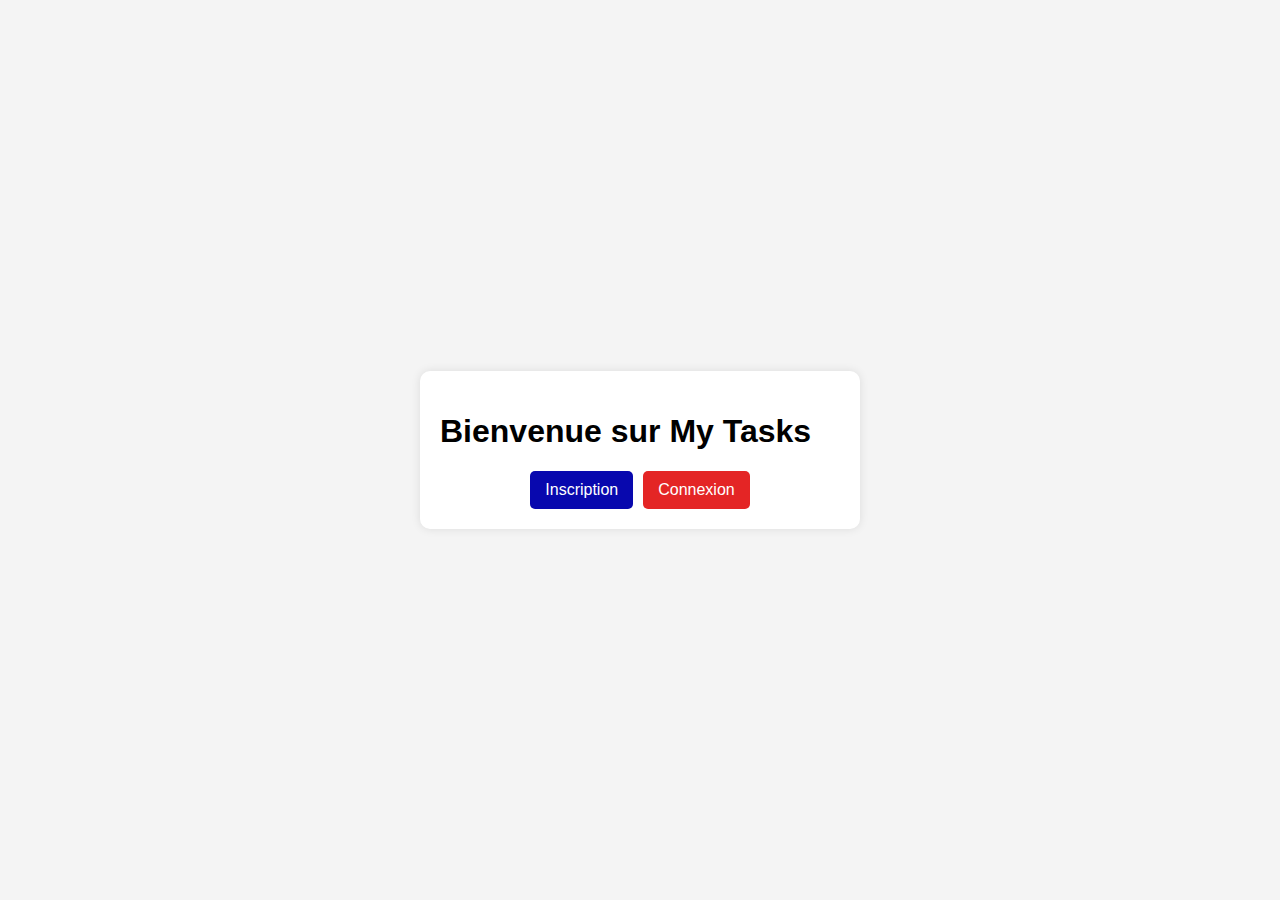
<file: project/index.html>
<!DOCTYPE html>
<html lang="en">
<head>
    <meta charset="UTF-8">
    <meta name="viewport" content="width=device-width, initial-scale=1.0">
    <title>Document</title>
    <link rel="stylesheet" href="index.css">
</head>
<body>
    <form>
        <h1>Bienvenue sur My Tasks</h1>
        <div class="button">
            <a href="inscription.html" class="inscription">Inscription</a>
            <a href="connexion.html" class="connexion">Connexion</a>
        </div>
    </form>
</body>
</html>
</file>
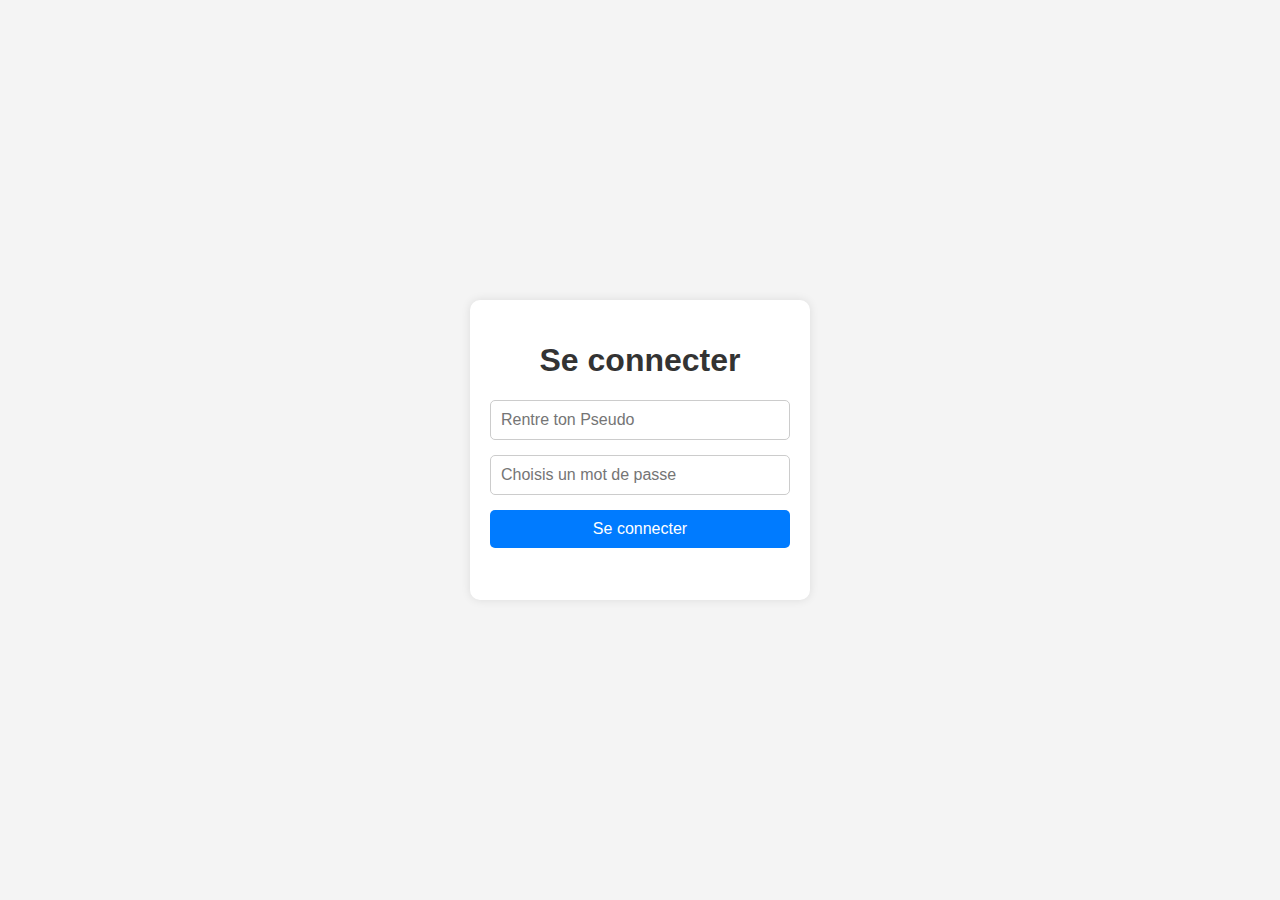
<file: project/connexion.html>
<!DOCTYPE html>
<html lang="en">
<head>
    <meta charset="UTF-8">
    <meta name="viewport" content="width=device-width, initial-scale=1.0">
    <title>Document</title>
    <link rel="stylesheet" href="auth.css">
</head>
<body>
    
    <form>
        <h1>Se connecter</h1>
        <input type="text" name="Pseudo" placeholder="Rentre ton Pseudo">
        <input type="password" name="Password" placeholder="Choisis un mot de passe">
        <button>Se connecter</button>
    </form>
    <script src="connexion.js"></script>
</body>
</html>
</file>
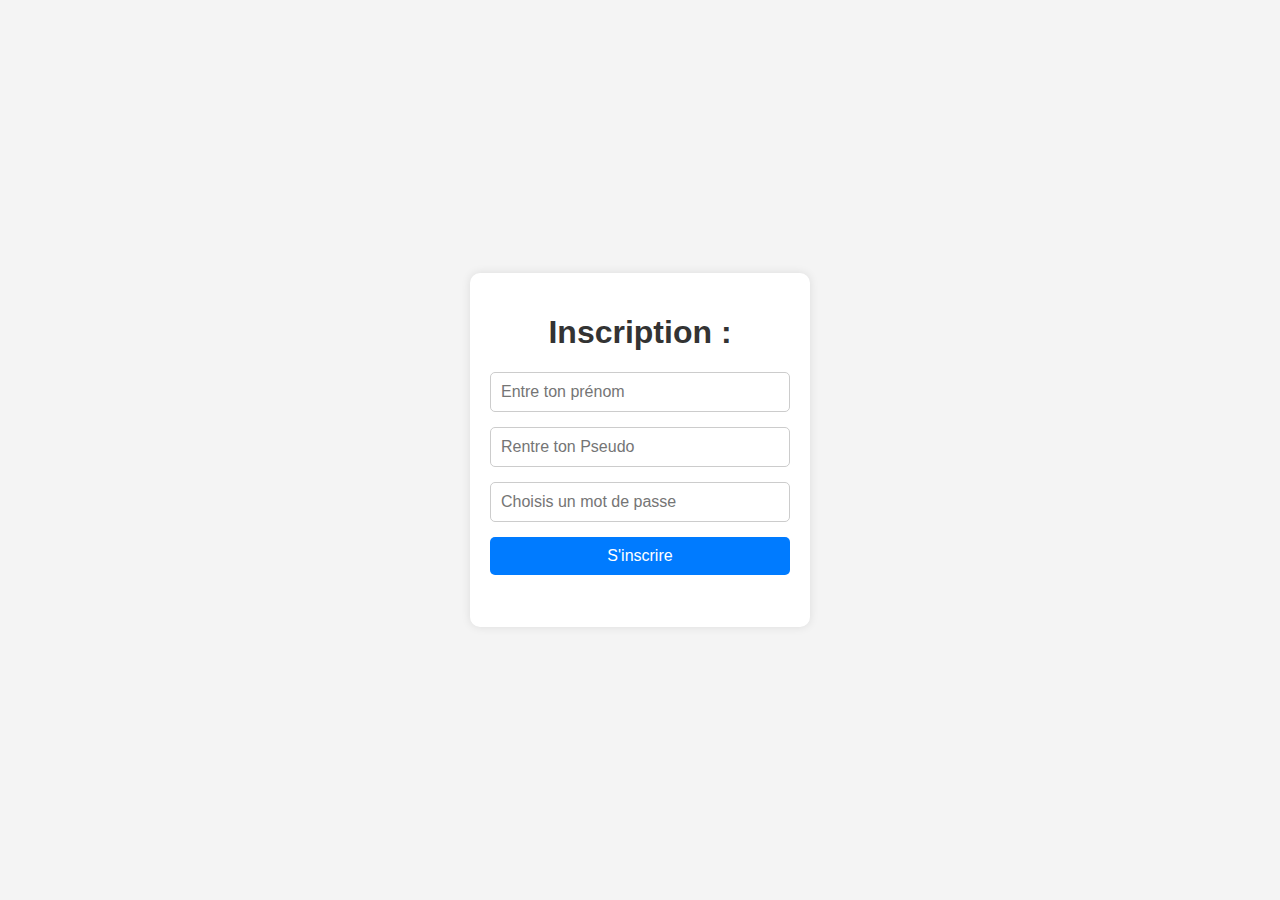
<file: project/inscription.html>
<!DOCTYPE html>
<html lang="en">
<head>
    <meta charset="UTF-8">
    <meta name="viewport" content="width=device-width, initial-scale=1.0">
    <title>Document</title>
    <link rel="stylesheet" href="auth.css">

</head>
<body>
    
    <form>
        <h1>Inscription :</h1>
        <input type="text" name="Prenom" placeholder="Entre ton prénom">
        <input type="text" name="Pseudo" placeholder="Rentre ton Pseudo">
        <input type="password" name="Password" placeholder="Choisis un mot de passe">
        <button>S'inscrire</button>
    </form>
    <script src="inscription.js"></script>
</body>
</html>
</file>
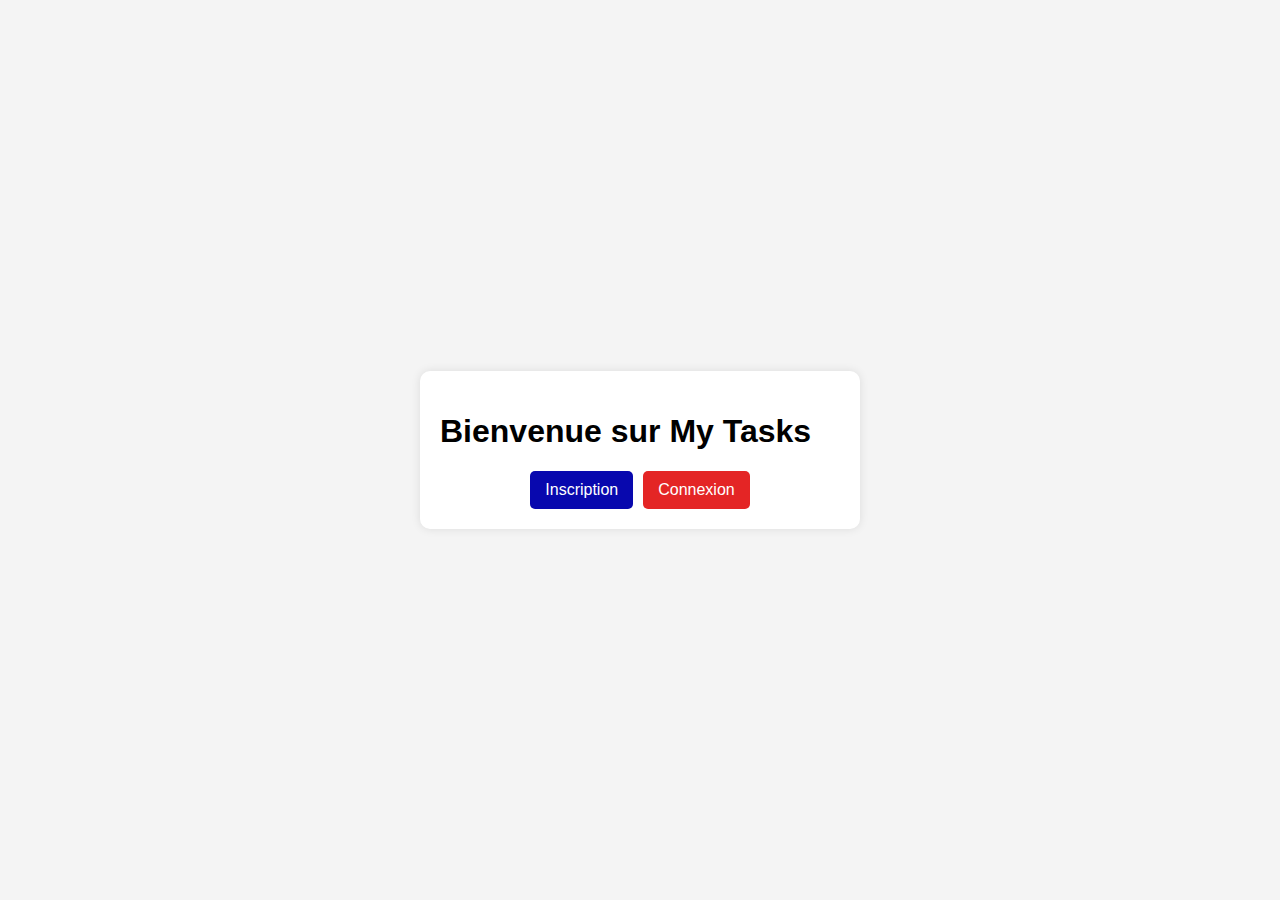
<file: project/tasks.html>
<!DOCTYPE html>
<html lang="en">
<head>
    <meta charset="UTF-8">
    <meta name="viewport" content="width=device-width, initial-scale=1.0">
    <link rel="stylesheet" href="tasks.css">
    <title>Document</title>
</head>
<body>
    <button id="logoutBtn">Déconnexion</button>
    <form>
        <h1>Ajouter une tâche</h1>
        <input type="text" name="nom" placeholder="Nom de la tache">
        <textarea placeholder="description" name="description"></textarea>
        <input type="date" name="deadline">
        <button>Valider</button>
    </form>

        <h1>Recherchez vos taches</h1>
        <input type="text" name="search">
    <h1>Tâches en cours</h1>
    <div id="taskContainer"></div>
    
    <h1>Tâches complétées</h1>
    <div id="completedTaskContainer"></div>
    </div>
    <script src="tasks.js"></script>
</body>
</html>
</file>
<file: project/index.css>
body{
    font-family: Arial, sans-serif;
    background-color: #f4f4f4;
    display: flex;
    justify-content: center;
    align-items: center;
    height: 100vh;
    margin: 0;
}

form {
    background: white;
    padding: 20px;
    border-radius: 10px;
    box-shadow: 0px 0px 10px rgba(0, 0, 0, 0.1);
    display: flex;
    flex-direction: column;
    width: 400px;
}

.button {
    display: flex;
    flex-direction: row;
    
    justify-content: center;
    gap: 10px;
}

.inscription{
    background-color: rgb(8, 8, 174);
    color: white;
    border-radius: 5px;
    padding : 10px 15px;
}

.connexion{
    background-color: rgb(228, 37, 37);
    color: white;
    border-radius: 5px;
    padding : 10px 15px;
}

a{
    text-decoration: none;
}
</file>
<file: project/auth.css>
body {
    font-family: Arial, sans-serif;
    background-color: #f4f4f4;
    display: flex;
    justify-content: center;
    align-items: center;
    height: 100vh;
    margin: 0;
}

form {
    background: white;
    padding: 20px;
    border-radius: 10px;
    box-shadow: 0px 0px 10px rgba(0, 0, 0, 0.1);
    display: flex;
    flex-direction: column;
    width: 300px;
}

h1 {
    text-align: center;
    color: #333;
}

input {
    margin-bottom: 15px;
    padding: 10px;
    border: 1px solid #ccc;
    border-radius: 5px;
    font-size: 16px;
}

button {
    background-color: #007bff;
    color: white;
    padding: 10px;
    border: none;
    border-radius: 5px;
    font-size: 16px;
    cursor: pointer;
    transition: background 0.3s;
}

button:hover {
    background-color: #0056b3;
}
</file>
<file: project/tasks.css>
body {
    font-family: Arial, sans-serif;
    background-color: #f4f4f4;
    display: flex;
    flex-direction: column;
    align-items: center;
    margin: 0;
    padding: 20px;
}

form {
    background: white;
    padding: 20px;
    border-radius: 10px;
    box-shadow: 0px 0px 10px rgba(0, 0, 0, 0.1);
    display: flex;
    flex-direction: column;
    width: 300px;
    margin-bottom: 20px;
}

h1 {
    text-align: center;
    color: #333;
}

input, textarea {
    margin-bottom: 15px;
    padding: 10px;
    border: 1px solid #ccc;
    border-radius: 5px;
    font-size: 16px;
}

button {
    background-color: #007bff;
    color: white;
    padding: 10px;
    border: none;
    border-radius: 5px;
    font-size: 16px;
    cursor: pointer;
    transition: background 0.3s;
}

button:hover {
    background-color: #0056b3;
}

#taskContainer, #completedTaskContainer {
    background: white;
    padding: 15px;
    border-radius: 10px;
    box-shadow: 0px 0px 10px rgba(0, 0, 0, 0.1);
    width: 500px;
    margin-top: 10px;
}

.task {
    background: #e9ecef;
    padding: 15px;
    border-radius: 5px;
    margin-bottom: 10px;
    display: flex;
    flex-direction: column;
}

.task strong {
    font-weight: bold;
}

.task p {
    padding: 5px 0;
}

.task .deadline {
    font-size: 14px;
    color: #888;
    align-self: flex-end;
}

.task.completed {
    background: #d4edda;
    text-decoration: line-through;
}

#logoutBtn {
    position: absolute;
    top: 10px;
    right: 10px;
    padding: 10px 15px;
    background-color: red;
    color: white;
    border: none;
    border-radius: 5px;
    cursor: pointer;
    font-size: 14px;
}

#logoutBtn:hover {
    background-color: darkred;
}
</file>
